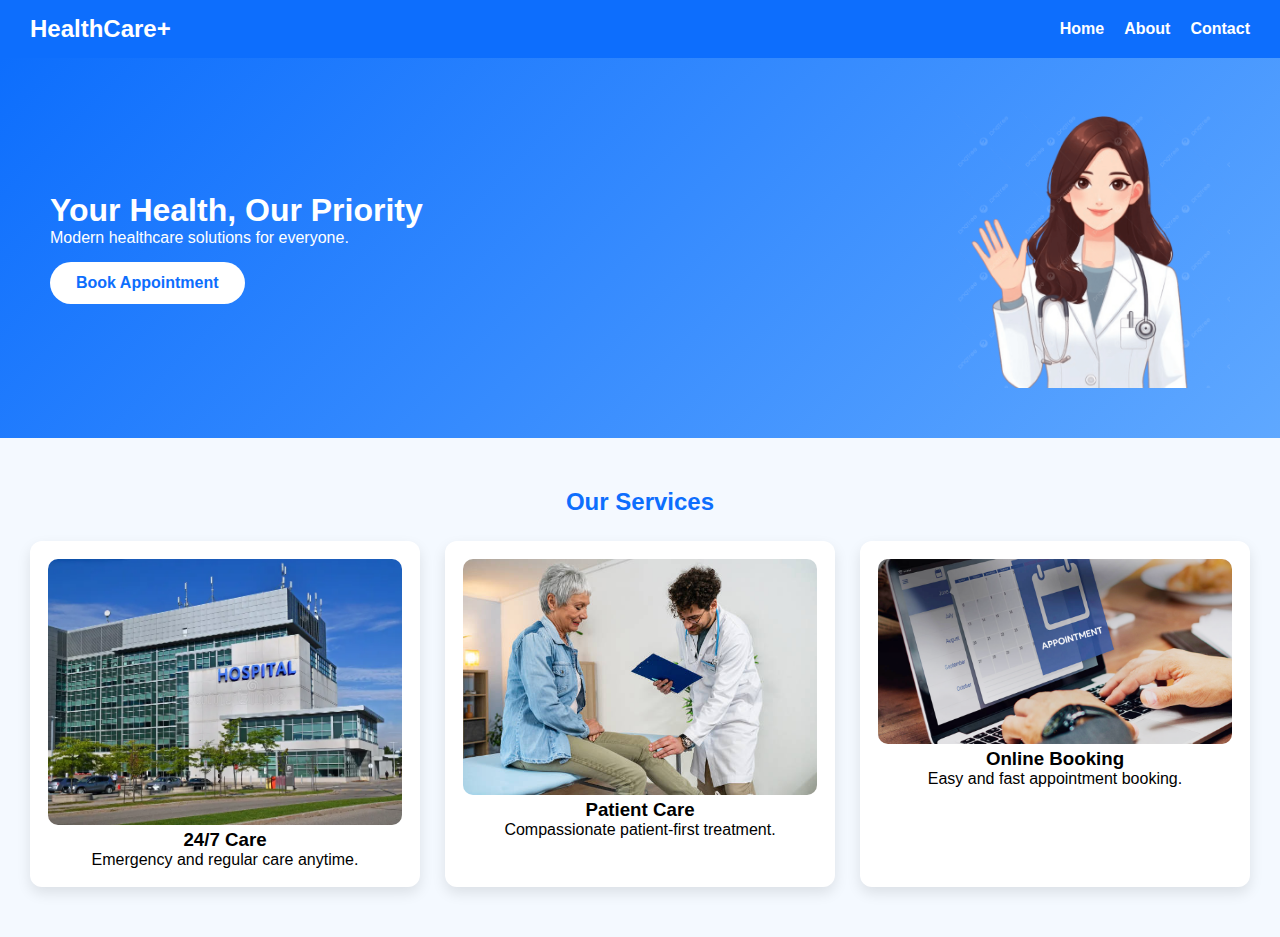
<file: index.html>
<!DOCTYPE html>
<html lang="en">
<head>
  <meta charset="UTF-8">
  <meta name="viewport" content="width=device-width, initial-scale=1.0">
  <title>HealthCare+</title>
  <link rel="stylesheet" href="style.css">
</head>
<body>

<nav>
  <h2>HealthCare+</h2>
  <ul>
    <li><a href="index.html">Home</a></li>
    <li><a href="about.html">About</a></li>
    <li><a href="contact.html">Contact</a></li>
  </ul>
</nav>

<section class="hero">
  <div class="hero-text">
    <h1>Your Health, Our Priority</h1>
    <p>Modern healthcare solutions for everyone.</p>
    <a href="appointment.html" class="btn">Book Appointment</a>
  </div>
  <img src="doctor.png" alt="Doctor">
</section>

<section class="services">
  <h2>Our Services</h2>

  <div class="cards">
    <div class="card">
      <img src="hospital.webp">
      <h3>24/7 Care</h3>
      <p>Emergency and regular care anytime.</p>
    </div>

    <div class="card">
      <img src="patent.jpg">
      <h3>Patient Care</h3>
      <p>Compassionate patient-first treatment.</p>
    </div>

    <div class="card">
      <img src="online.png">
      <h3>Online Booking</h3>
      <p>Easy and fast appointment booking.</p>
    </div>
  </div>
</section>


</body>
</html>
</file>
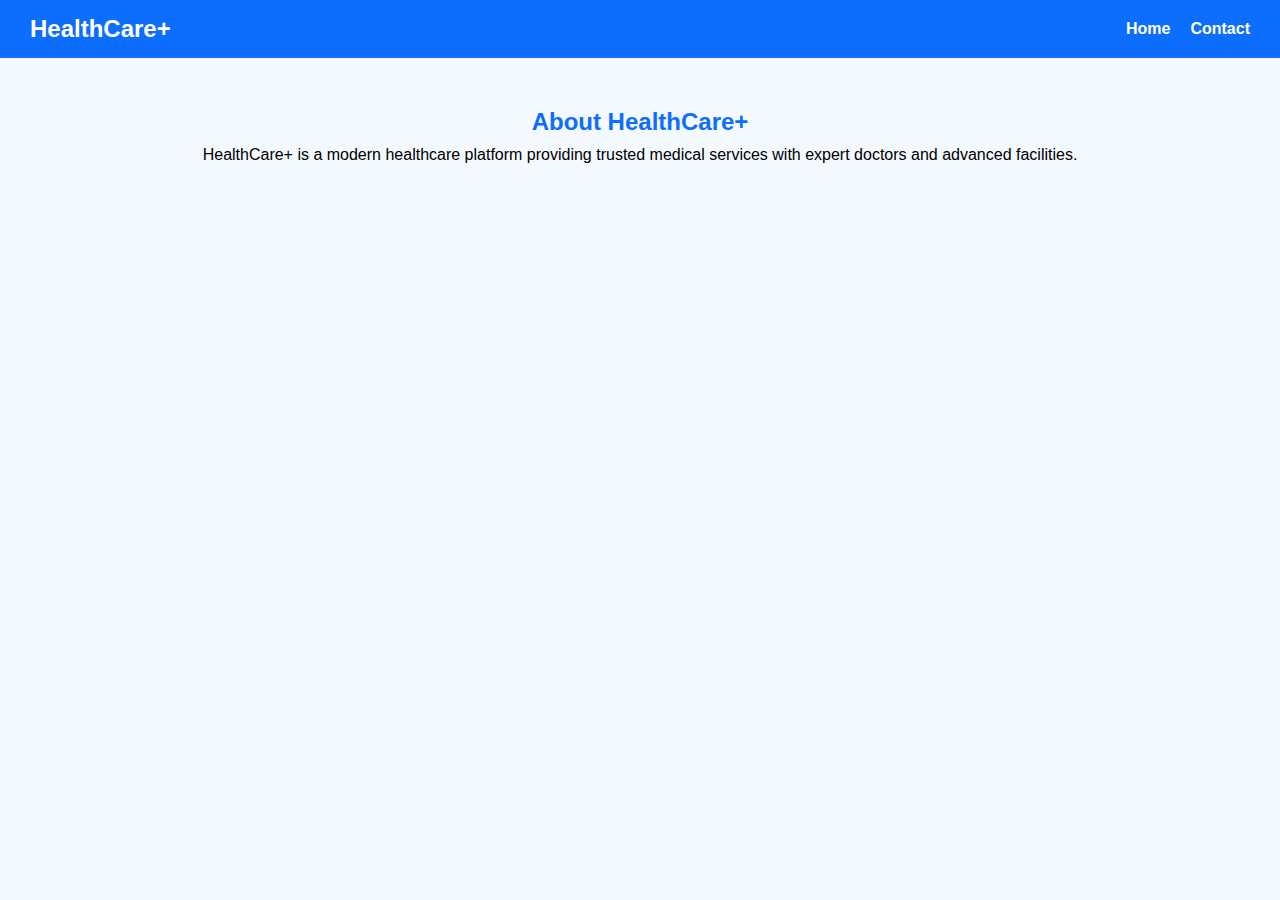
<file: about.html>
<!DOCTYPE html>
<html>
<head>
  <title>About Us</title>
  <link rel="stylesheet" href="style.css">
</head>
<body>

<nav>
  <h2>HealthCare+</h2>
  <ul>
    <li><a href="index.html">Home</a></li>
    <li><a href="contact.html">Contact</a></li>
  </ul>
</nav>

<section class="services">
  <h2>About HealthCare+</h2>
  <p>
    HealthCare+ is a modern healthcare platform providing
    trusted medical services with expert doctors and
    advanced facilities.
  </p>
</section>



</body>
</html>
</file>
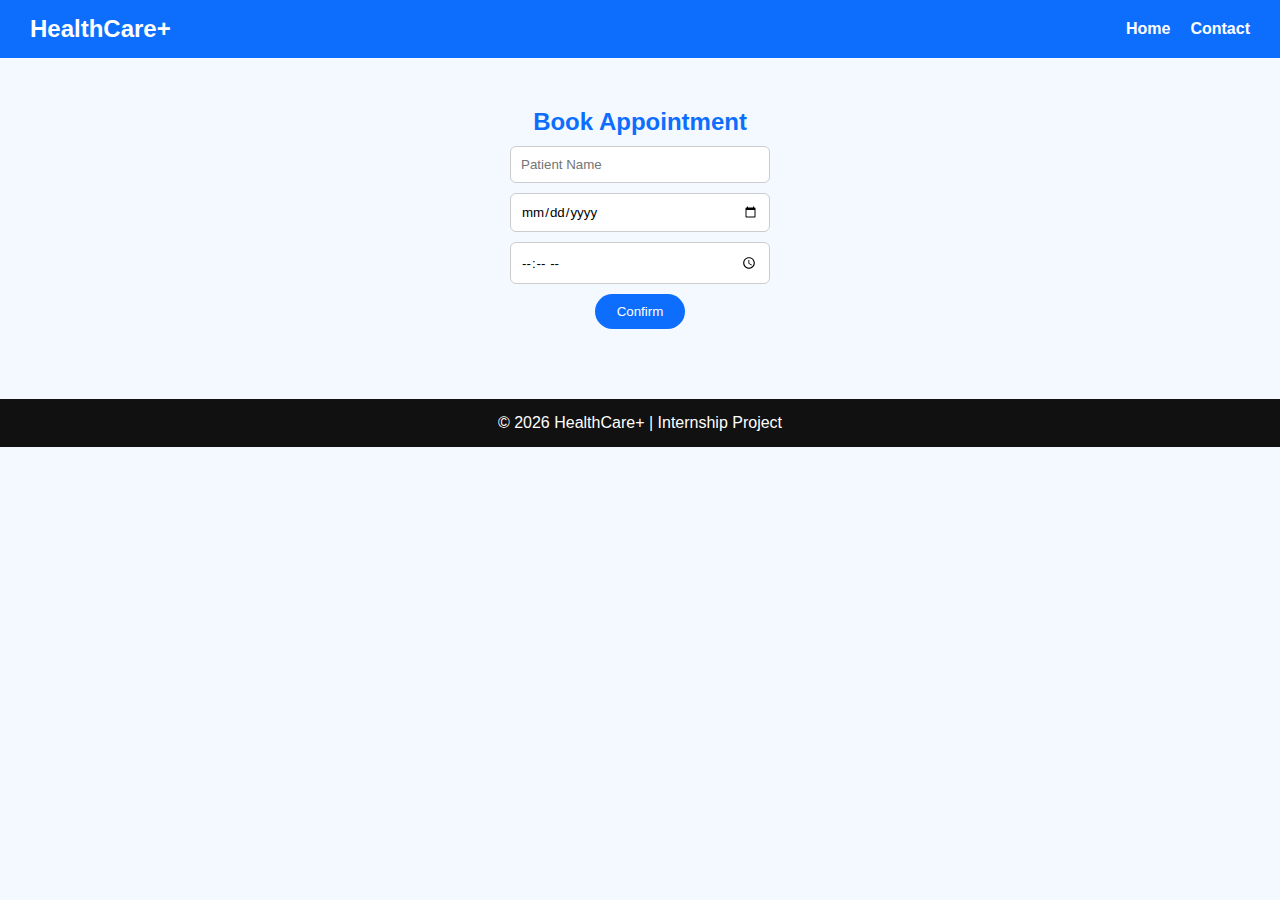
<file: appointment.html>
<!DOCTYPE html>
<html>
<head>
  <title>Book Appointment</title>
  <link rel="stylesheet" href="style.css">
</head>
<body>

<nav>
  <h2>HealthCare+</h2>
  <ul>
    <li><a href="index.html">Home</a></li>
    <li><a href="contact.html">Contact</a></li>
  </ul>
</nav>

<section class="contact">
  <h2>Book Appointment</h2>
  <input type="text" placeholder="Patient Name">
  <input type="date">
  <input type="time">
  <button onclick="appointmentMsg()">Confirm</button>
  <p id="msg"></p>
</section>

<footer>
  <p>© 2026 HealthCare+ | Internship Project</p>
</footer>
<script src="script.js"></script>
</body>
</html>
</file>
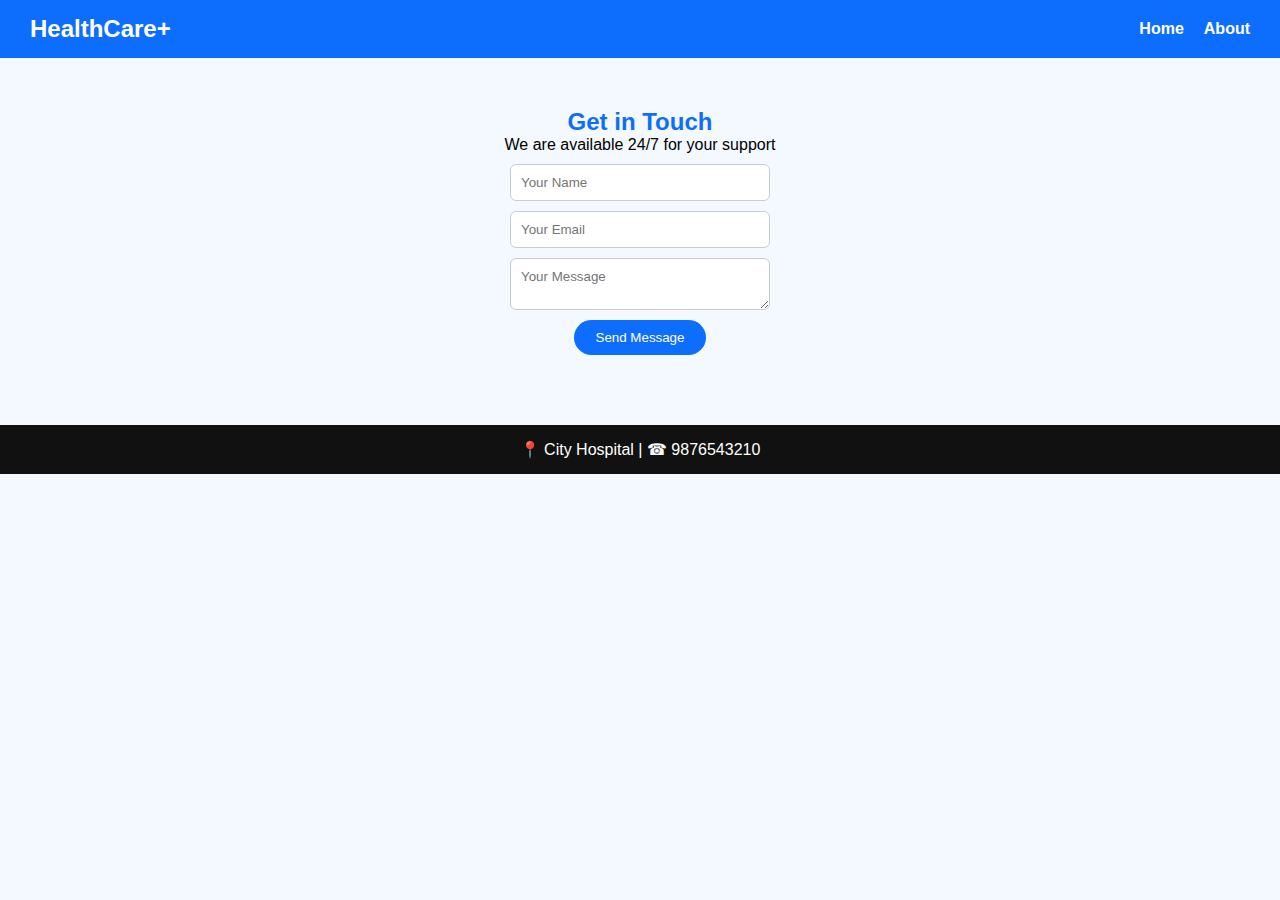
<file: contact.html>
<!DOCTYPE html>
<html>
<head>
  <title>Contact Us</title>
  <link rel="stylesheet" href="style.css">
</head>
<body>

<nav>
  <h2>HealthCare+</h2>
  <ul>
    <li><a href="index.html">Home</a></li>
    <li><a href="about.html">About</a></li>
  </ul>
</nav>

<section class="contact">
  <h2>Get in Touch</h2>
  <p>We are available 24/7 for your support</p>

  <input type="text" placeholder="Your Name">
  <input type="email" placeholder="Your Email">
  <textarea placeholder="Your Message"></textarea>

  <button onclick="contactMsg()">Send Message</button>
  <p id="contactMsg"></p>
</section>

<footer>
  <p>📍 City Hospital | ☎ 9876543210</p>
</footer>


<script src="script.js"></script>
</body>
</html>
</file>
<file: style.css>
* {
  margin: 0;
  padding: 0;
  box-sizing: border-box;
  font-family: Arial, sans-serif;
}

/* Page load animation */
body {
  background: #f4f9ff;
  animation: pageFade 0.8s ease-in;
}

@keyframes pageFade {
  from { opacity: 0; }
  to { opacity: 1; }
}

/* Navbar */
nav {
  display: flex;
  justify-content: space-between;
  align-items: center;
  padding: 15px 30px;
  background: #0d6efd;
  color: white;
}

nav ul {
  list-style: none;
  display: flex;
  gap: 20px;
}

nav a {
  color: white;
  text-decoration: none;
  font-weight: bold;
}

/* Hero Section */
.hero {
  display: flex;
  flex-wrap: wrap;
  align-items: center;
  padding: 50px;
  gap: 30px;
  background: linear-gradient(135deg, #0d6efd, #5fa8ff);
  color: white;
}

.hero-text {
  flex: 1;
  animation: slideText 1s ease-out;
}

@keyframes slideText {
  from {
    opacity: 0;
    transform: translateX(-30px);
  }
  to {
    opacity: 1;
    transform: translateX(0);
  }
}

.hero img {
  width: 280px;
  border-radius: 12px;
  animation: fadeSlide 1.2s ease-in-out;
}

@keyframes fadeSlide {
  from {
    opacity: 0;
    transform: translateX(30px);
  }
  to {
    opacity: 1;
    transform: translateX(0);
  }
}

/* Button */
.btn {
  display: inline-block;
  margin-top: 15px;
  padding: 12px 26px;
  background: white;
  color: #0d6efd;
  text-decoration: none;
  border-radius: 25px;
  font-weight: bold;
  transition: all 0.3s ease;
}

.btn:hover {
  background: #e6efff;
  transform: scale(1.05);
}

/* Services Section */
.services {
  padding: 50px 30px;
  text-align: center;
}

.services h2 {
  margin-bottom: 10px;
  color: #0d6efd;
}

/* Cards */
.cards {
  display: grid;
  grid-template-columns: repeat(auto-fit, minmax(220px, 1fr));
  gap: 25px;
  margin-top: 25px;
}

.card {
  background: white;
  padding: 18px;
  border-radius: 12px;
  box-shadow: 0 6px 14px rgba(0,0,0,0.1);
  transition: transform 0.3s ease, box-shadow 0.3s ease;
}

.card:hover {
  transform: translateY(-6px);
  box-shadow: 0 10px 20px rgba(0,0,0,0.15);
}

.card img {
  width: 100%;
  border-radius: 10px;
  transition: transform 0.4s ease;
}

.card:hover img {
  transform: scale(1.05);
}

/* Contact Section */
.contact {
  padding: 50px 30px;
  text-align: center;
}

.contact h2 {
  color: #0d6efd;
}

.contact input,
textarea {
  display: block;
  width: 260px;
  padding: 10px;
  margin: 10px auto;
  border-radius: 6px;
  border: 1px solid #ccc;
}

button {
  padding: 10px 22px;
  background: #0d6efd;
  color: white;
  border: none;
  border-radius: 20px;
  cursor: pointer;
  transition: background 0.3s ease;
}

button:hover {
  background: #084cdf;
}

/* Footer */
footer {
  background: #111;
  color: white;
  text-align: center;
  padding: 15px;
  margin-top: 20px;
}

/* Responsive */
@media (max-width: 600px) {
  .hero {
    text-align: center;
    padding: 30px 20px;
  }

  nav {
    flex-direction: column;
    gap: 10px;
  }
}
</file>
